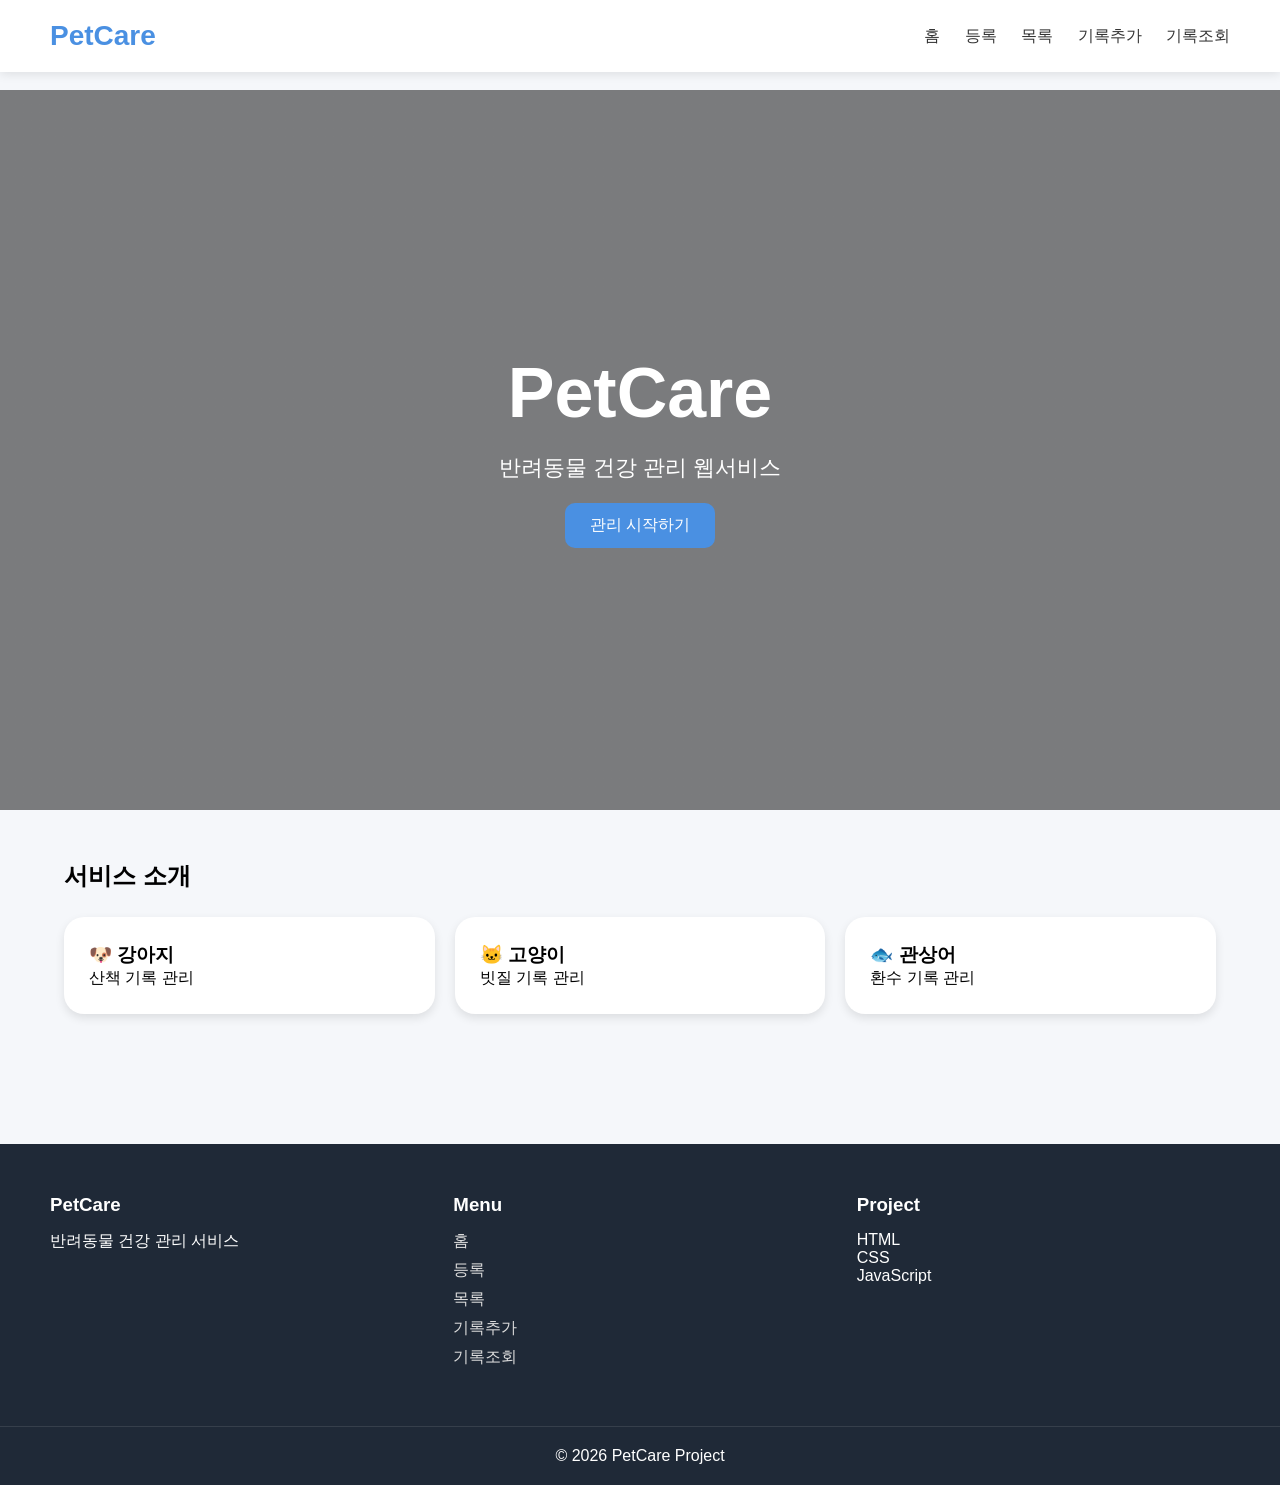
<file: index.html>
<!DOCTYPE html>
<html lang="ko">
<head>
<meta charset="UTF-8">
<title>PetCare</title>
<link rel="stylesheet" href="style.css">
</head>
<body>
    <header>
    <div class="logo">PetCare</div>
        <nav>
        <a href="index.html">홈</a>
        <a href="register.html">등록</a>
        <a href="pets.html">목록</a>
        <a href="record.html">기록추가</a>
        <a href="history.html">기록조회</a>
    </nav>
    </header>
    <section class="hero">
        <div>
            <h1>PetCare</h1>
            <p>
                반려동물 건강 관리 웹서비스
            </p>
            <a href="register.html" class="btn">관리 시작하기</a>
        </div>
    </section>
    <div class="container">
    <h2>서비스 소개</h2>
    <div class="grid">
        <div class="card">
            <h3>🐶 강아지</h3>
            <p>산책 기록 관리</p>
        </div>
        <div class="card">
            <h3>🐱 고양이</h3>
            <p>빗질 기록 관리</p>
        </div>
        <div class="card">
            <h3>🐟 관상어</h3>
            <p>환수 기록 관리</p>
        </div>
    </div>
    </div>
    <footer>
        <div class="footer-container">
            <div class="footer-box">
                <h3>PetCare</h3>
                <p>
                    반려동물 건강 관리 서비스
                </p>
            </div>
            <div class="footer-box">
                <h3>Menu</h3>
                <a href="index.html">홈</a>
                <a href="register.html">등록</a>
                <a href="pets.html">목록</a>
                <a href="record.html">기록추가</a>
                <a href="history.html">기록조회</a>
            </div>
            <div class="footer-box">
                <h3>Project</h3>
                <p>HTML</p>
                <p>CSS</p>
                <p>JavaScript</p>
            </div>
        </div>
        <div class="copyright">
            © 2026 PetCare Project
        </div>
    </footer>
</body>
</html>
</file>
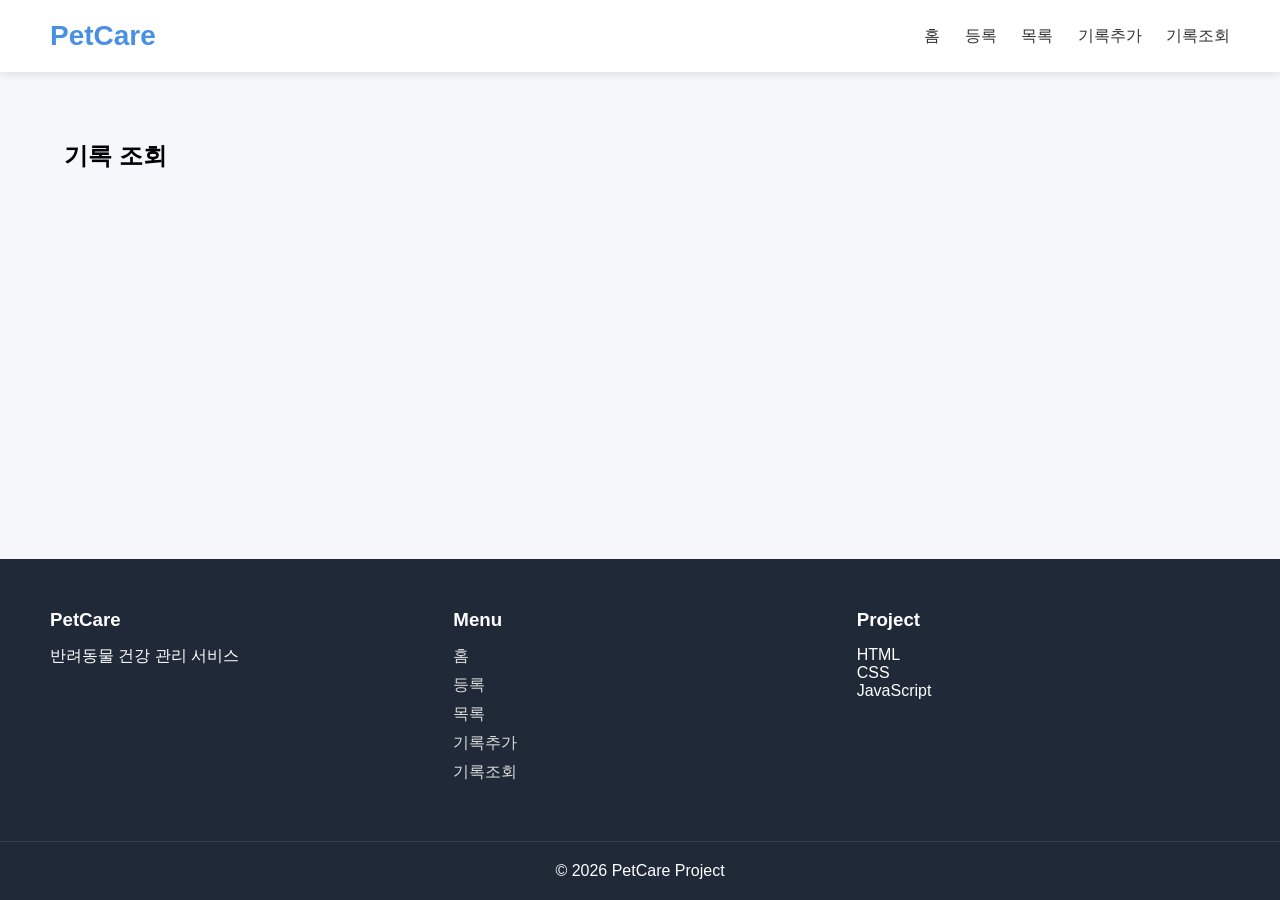
<file: history.html>
<!DOCTYPE html>
<html lang="ko">
<head>
<meta charset="UTF-8">
<title>기록 조회</title>
<link rel="stylesheet" href="style.css">
</head>
<body>
    <header>
        <div class="logo">PetCare</div>
        <nav>
            <a href="index.html">홈</a>
            <a href="register.html">등록</a>
            <a href="pets.html">목록</a>
            <a href="record.html">기록추가</a>
            <a href="history.html">기록조회</a>
        </nav>
    </header>
    <div class="container">
        <h2>기록 조회</h2>
        <div id="recordList" class="grid"></div>
    </div>
    <footer>
        <div class="footer-container">
            <div class="footer-box">
                <h3>PetCare</h3>
                <p>
                    반려동물 건강 관리 서비스
                </p>
            </div>
            <div class="footer-box">
                <h3>Menu</h3>
                <a href="index.html">홈</a>
                <a href="register.html">등록</a>
                <a href="pets.html">목록</a>
                <a href="record.html">기록추가</a>
                <a href="history.html">기록조회</a>
            </div>
            <div class="footer-box">
                <h3>Project</h3>
                <p>HTML</p>
                <p>CSS</p>
                <p>JavaScript</p>
            </div>
        </div>
        <div class="copyright">
            © 2026 PetCare Project
        </div>
    </footer>
    <script src="app.js"></script>
</body>
</html>
</file>
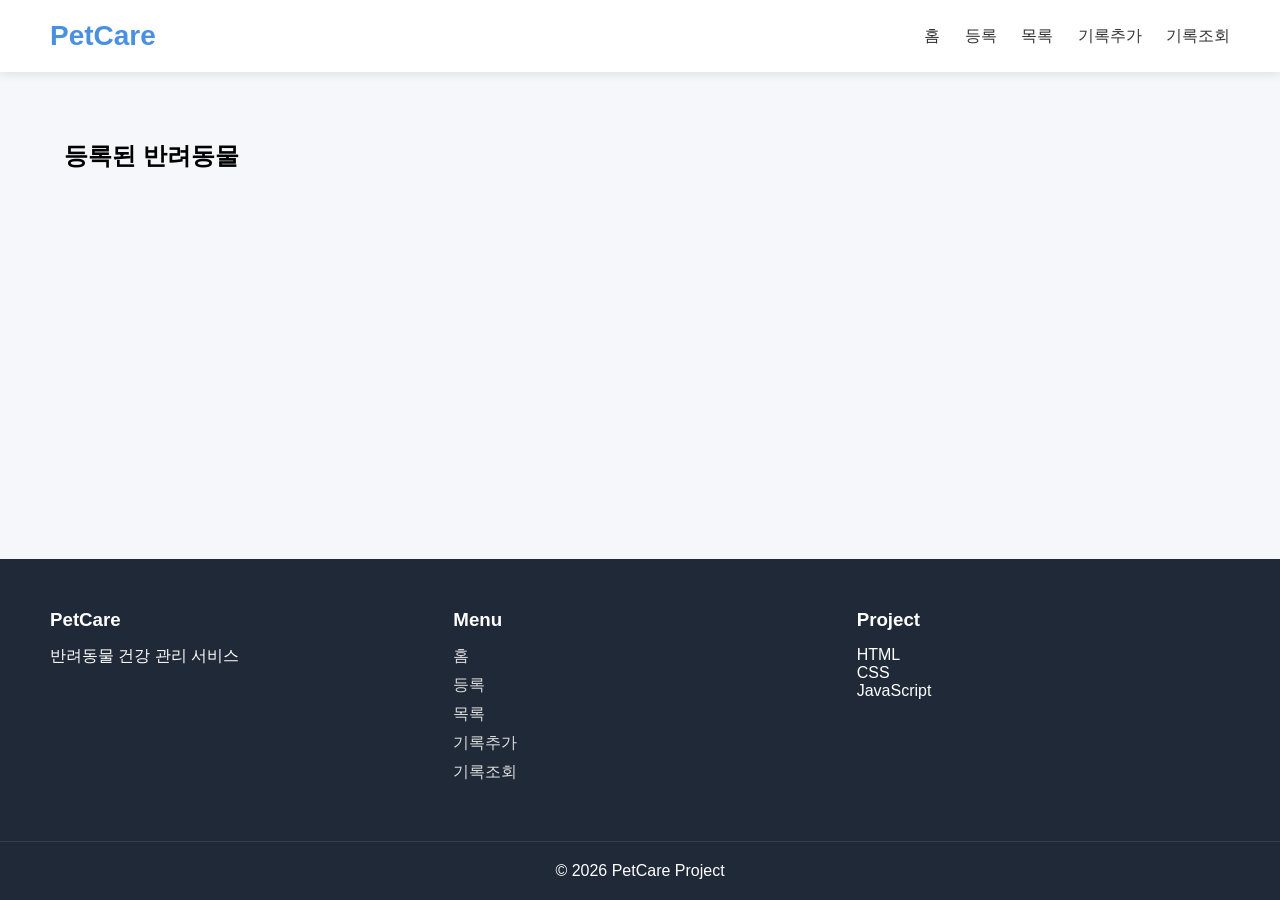
<file: pets.html>
<!DOCTYPE html>
<html lang="ko">
<head>
<meta charset="UTF-8">
<title>반려동물 목록</title>
<link rel="stylesheet" href="style.css">
</head>
<body>
    <header>
        <div class="logo">PetCare</div>
        <nav>
            <a href="index.html">홈</a>
            <a href="register.html">등록</a>
            <a href="pets.html">목록</a>
            <a href="record.html">기록추가</a>
            <a href="history.html">기록조회</a>
        </nav>
    </header>
    <div class="container">
        <h2>등록된 반려동물</h2>
        <div id="petList" class="grid"></div>
    </div>
    <div id="petList" class="grid"></div>
    <footer>
        <div class="footer-container">
            <div class="footer-box">
                <h3>PetCare</h3>
                <p>
                    반려동물 건강 관리 서비스
                </p>
            </div>
            <div class="footer-box">
                <h3>Menu</h3>
                <a href="index.html">홈</a>
                <a href="register.html">등록</a>
                <a href="pets.html">목록</a>
                <a href="record.html">기록추가</a>
                <a href="history.html">기록조회</a>
            </div>
            <div class="footer-box">
                <h3>Project</h3>
                <p>HTML</p>
                <p>CSS</p>
                <p>JavaScript</p>
            </div>
        </div>
        <div class="copyright">
            © 2026 PetCare Project
        </div>
    </footer>
    <script src="app.js"></script>
</body>
</html>
</file>
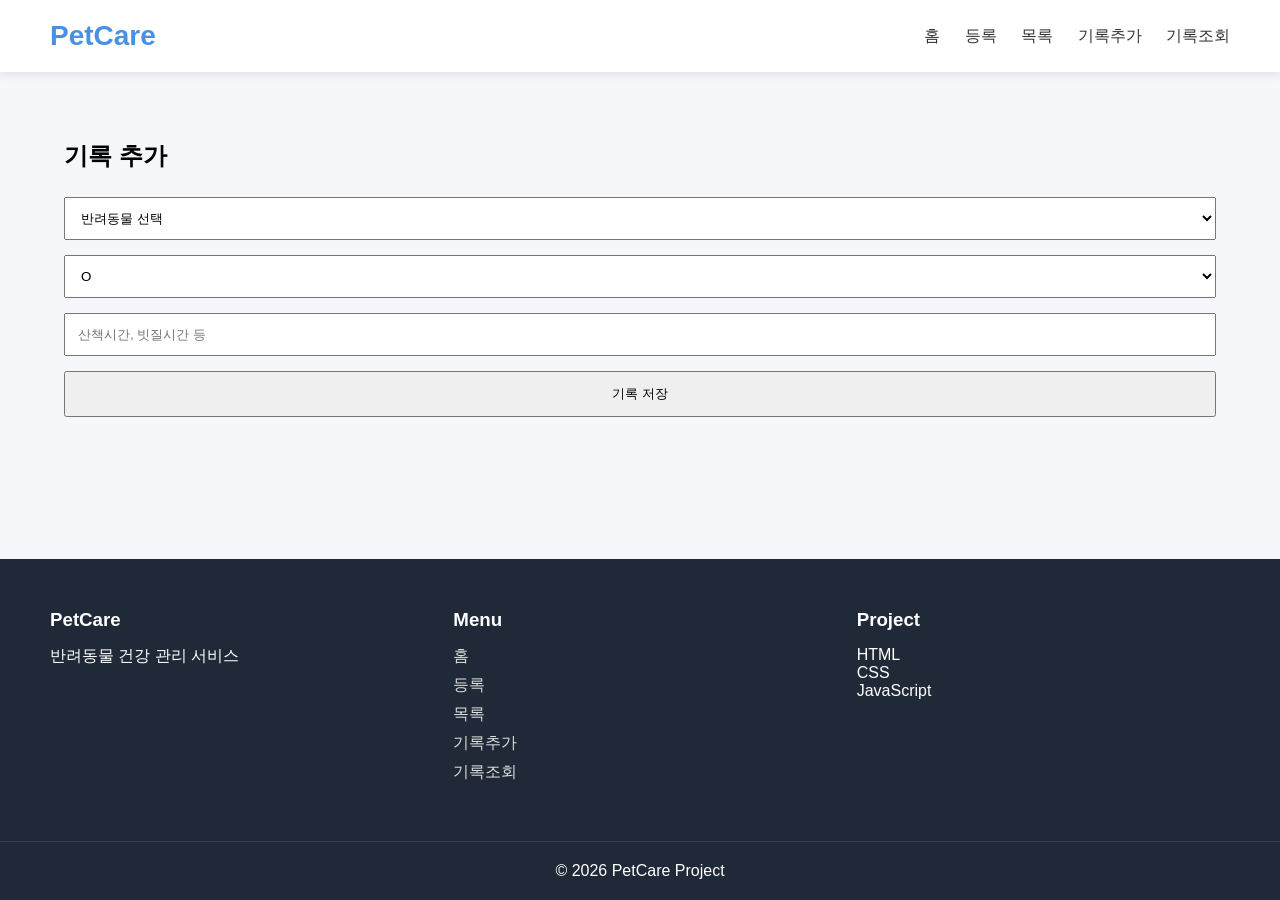
<file: record.html>
<!DOCTYPE html>
<html lang="ko">
<head>
<meta charset="UTF-8">
<title>기록 추가</title>
<link rel="stylesheet" href="style.css">
</head>
<body>
    <header>
        <div class="logo">PetCare</div>
        <nav>
            <a href="index.html">홈</a>
            <a href="register.html">등록</a>
            <a href="pets.html">목록</a>
            <a href="record.html">기록추가</a>
            <a href="history.html">기록조회</a>
        </nav>
    </header>
    <div class="container">
        <h2>기록 추가</h2>
        <select id="petSelect">
            <option value="">반려동물 선택</option>
        </select>
        <select id="meal">
            <option>O</option>
            <option>X</option>
        </select>
        <input type="text" id="activity" placeholder="산책시간, 빗질시간 등">
        <button onclick="addRecord()">
            기록 저장
        </button>
    </div>
    <footer>
        <div class="footer-container">
            <div class="footer-box">
                <h3>PetCare</h3>
                <p>
                    반려동물 건강 관리 서비스
                </p>
            </div>
            <div class="footer-box">
                <h3>Menu</h3>
                <a href="index.html">홈</a>
                <a href="register.html">등록</a>
                <a href="pets.html">목록</a>
                <a href="record.html">기록추가</a>
                <a href="history.html">기록조회</a>
            </div>
            <div class="footer-box">
                <h3>Project</h3>
                <p>HTML</p>
                <p>CSS</p>
                <p>JavaScript</p>
            </div>
        </div>
        <div class="copyright">
            © 2026 PetCare Project
        </div>
    </footer>
    <script src="app.js"></script>
</body>
</html>
</file>
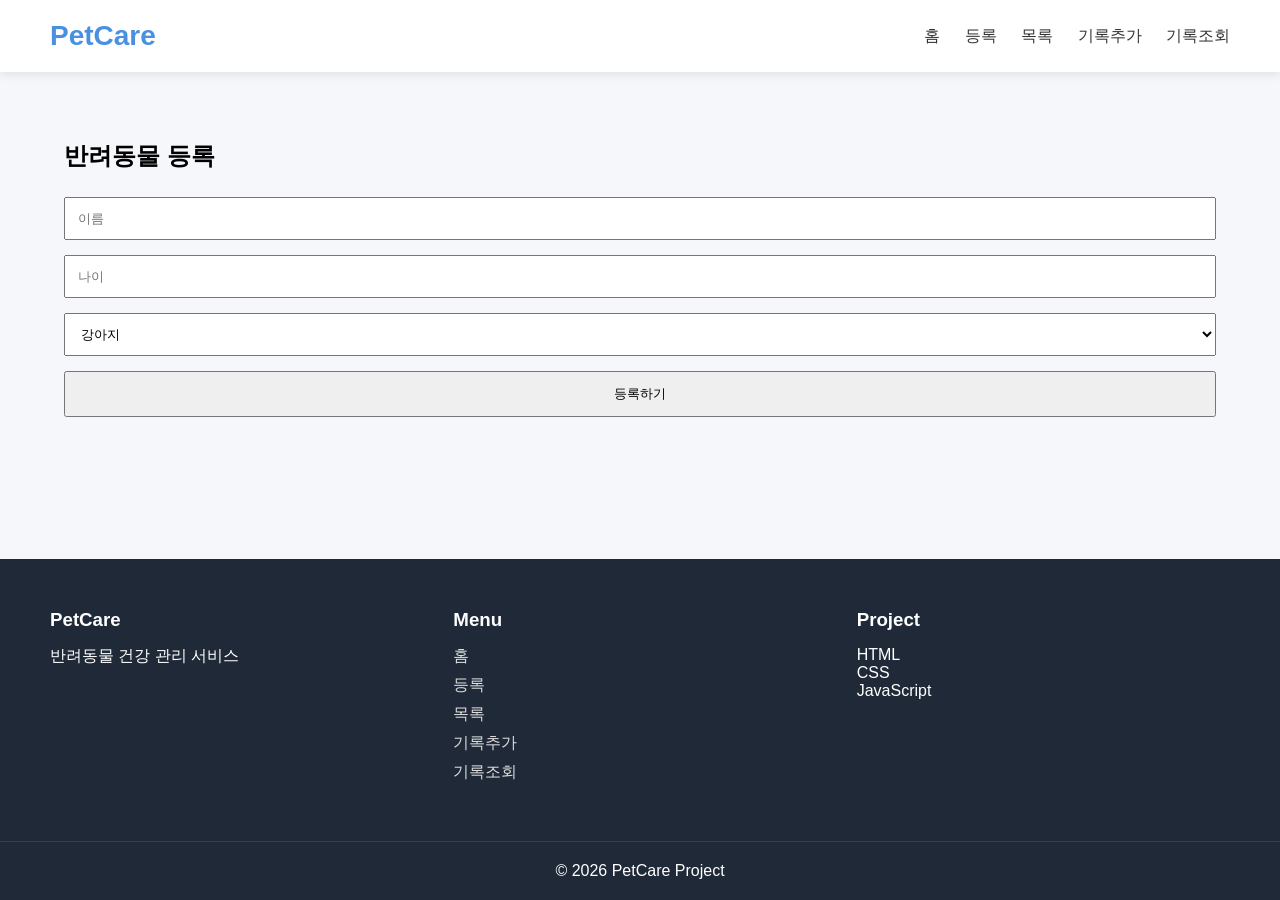
<file: register.html>
<!DOCTYPE html>
<html lang="ko">
<head>
<meta charset="UTF-8">
<title>반려동물 등록</title>
<link rel="stylesheet" href="style.css">
</head>
<body>
    <header>
        <div class="logo">PetCare</div>
        <nav>
            <a href="index.html">홈</a>
            <a href="register.html">등록</a>
            <a href="pets.html">목록</a>
            <a href="record.html">기록추가</a>
            <a href="history.html">기록조회</a>
        </nav>
    </header>
    <div class="container">
        <h2>반려동물 등록</h2>
        <input type="text" id="name" placeholder="이름">
        <input type="number" id="age" placeholder="나이">
        <select id="type">
            <option>강아지</option>
            <option>고양이</option>
            <option>관상어</option>
            <option>애완조</option>
            <option>파충양서류</option>
        </select>
        <button onclick="addPet()">
            등록하기
        </button>
    </div>
    <footer>
        <div class="footer-container">
            <div class="footer-box">
                <h3>PetCare</h3>
                <p>
                    반려동물 건강 관리 서비스
                </p>
            </div>
            <div class="footer-box">
                <h3>Menu</h3>
                <a href="index.html">홈</a>
                <a href="register.html">등록</a>
                <a href="pets.html">목록</a>
                <a href="record.html">기록추가</a>
                <a href="history.html">기록조회</a>
            </div>
            <div class="footer-box">
                <h3>Project</h3>
                <p>HTML</p>
                <p>CSS</p>
                <p>JavaScript</p>
            </div>
        </div>
        <div class="copyright">
            © 2026 PetCare Project
        </div>
    </footer>
    <script src="app.js"></script>
</body>
</html>
</file>
<file: style.css>
*{
    margin:0;
    padding:0;
    box-sizing:border-box;
    font-family:'Segoe UI',sans-serif;
}
body{
    background:#f5f7fa;
    padding-top:90px;
    min-height:100vh;
    display:flex;
    flex-direction:column;
}
header{
    position:fixed;
    top:0;
    left:0;
    width:100%;
    background:white;
    padding:20px 50px;
    display:flex;
    justify-content:space-between;
    align-items:center;
    box-shadow:0 2px 10px rgba(0,0,0,.1);
    z-index:1000;
}
.logo{
    font-size:28px;
    font-weight:bold;
    color:#4a90e2;
}
nav a{
    text-decoration:none;
    color:#333;
    margin-left:20px;
}
.container{
    width:90%;
    max-width:1200px;
    margin:auto;
    padding:50px 0;
    flex:1;
}
.hero{
    height:80vh;
    display:flex;
    justify-content:center;
    align-items:center;
    text-align:center;
    color:white;
    background:linear-gradient(rgba(0,0,0,.5),rgba(0,0,0,.5)),
    url("https://images.unsplash.com/photo-1517849845537-4d257902454a");
    background-size:cover;
    background-position:center;
}
.hero h1{
    font-size:70px;
}
.hero p{
    margin:20px 0;
    font-size:22px;
}
.btn{
    display:inline-block;
    background:#4a90e2;
    color:white;
    padding:12px 25px;
    border:none;
    border-radius:10px;
    cursor:pointer;
    text-decoration:none;
}
.grid{
    display:grid;
    grid-template-columns:repeat(auto-fit,minmax(250px,1fr));
    gap:20px;
}
.card{
    background:white;
    padding:25px;
    border-radius:20px;
    box-shadow:0 4px 10px rgba(0,0,0,.1);
}
input,
select{
    width:100%;
    padding:12px;
    margin-bottom:15px;
}
button{
    width:100%;
    padding:12px;
}
h2{
    margin-bottom:25px;
}
footer{
    background:#1f2937;
    color:white;
    margin-top:80px;
}
.footer-container{
    display:grid;
    grid-template-columns:
    repeat(auto-fit,minmax(250px,1fr));
    gap:30px;
    padding:50px;
}
.footer-box h3{
    margin-bottom:15px;
}
.footer-box a{
    display:block;
    color:#ddd;
    text-decoration:none;
    margin:8px 0;
}
.footer-box a:hover{
    color:#4a90e2;
}
.copyright{
    text-align:center;
    padding:20px;
    border-top:1px solid rgba(255,255,255,.1);
}
</file>
